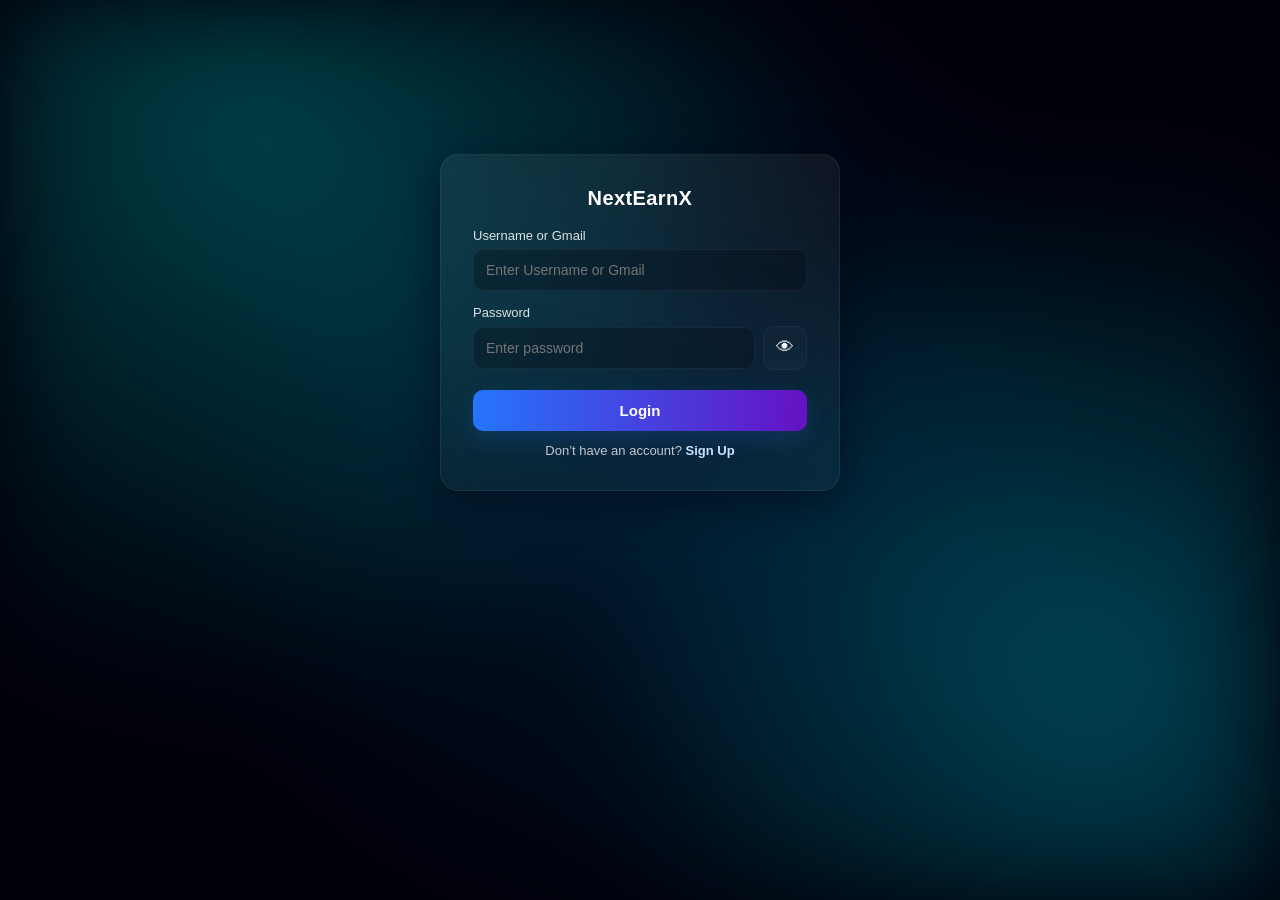
<file: panel/login.html>
<!DOCTYPE html>
<html lang="en">
<head>
  <meta charset="UTF-8">
  <meta name="viewport" content="width=device-width, initial-scale=1.0">
  <title>NextEarnX - Login</title>
  <link rel="stylesheet" href="css/login.css">
  <link rel="stylesheet" href="css/theme_base.css">
  <link rel="stylesheet" href="utility/font.css">
</head>
<body class="bdfont">
   <div class="bg-wrap">
    <div class="bg-image"></div>
    <div class="bg-gradient"></div>
    <div class="bg-blur"></div>
  </div>

  <main class="login-container">
    <h1>NextEarnX</h1>
    <form id="loginForm">
      <div class="form-group">
        <label for="userLogin">Username or Gmail</label>
        <input type="text" id="userLogin" placeholder="Enter Username or Gmail" required>
      </div>

      <div class="form-group">
        <label for="password">Password</label>
        <div class="password-box">
          <input type="password" id="password" placeholder="Enter password" required>
          <button type="button" id="togglePassword">👁</button>
        </div>
      </div>

      <button type="submit" class="btn">Login</button>
    </form>

    <div id="otpModal" class="otp-modal" style="display:none;">
      <div class="otp-card">
        <button id="closeOtpBtn" class="otp-close">✕</button>
        <h3>Enter OTP</h3>
        <p id="otpMessage">OTP sent to your email</p>

        <input type="text" id="otpInput" placeholder="6-digit OTP" maxlength="6" />

        <div class="otp-actions">
          <button id="verifyOtpBtn" type="button">Verify OTP</button>
          <button id="resendOtpBtn" type="button">Resend</button>
        </div>

        <div class="otp-meta">
          <small id="otpTimer">05:00</small>
          <button id="showOtpDev" type="button" class="dev-btn">Show OTP (dev)</button>
        </div>
      </div>
    </div>

    <p class="signup-text">Don’t have an account? <a href="signup.html">Sign Up</a></p>
  </main>

  
  <script src="js/script.js"></script>
</body>
</html>
</file>
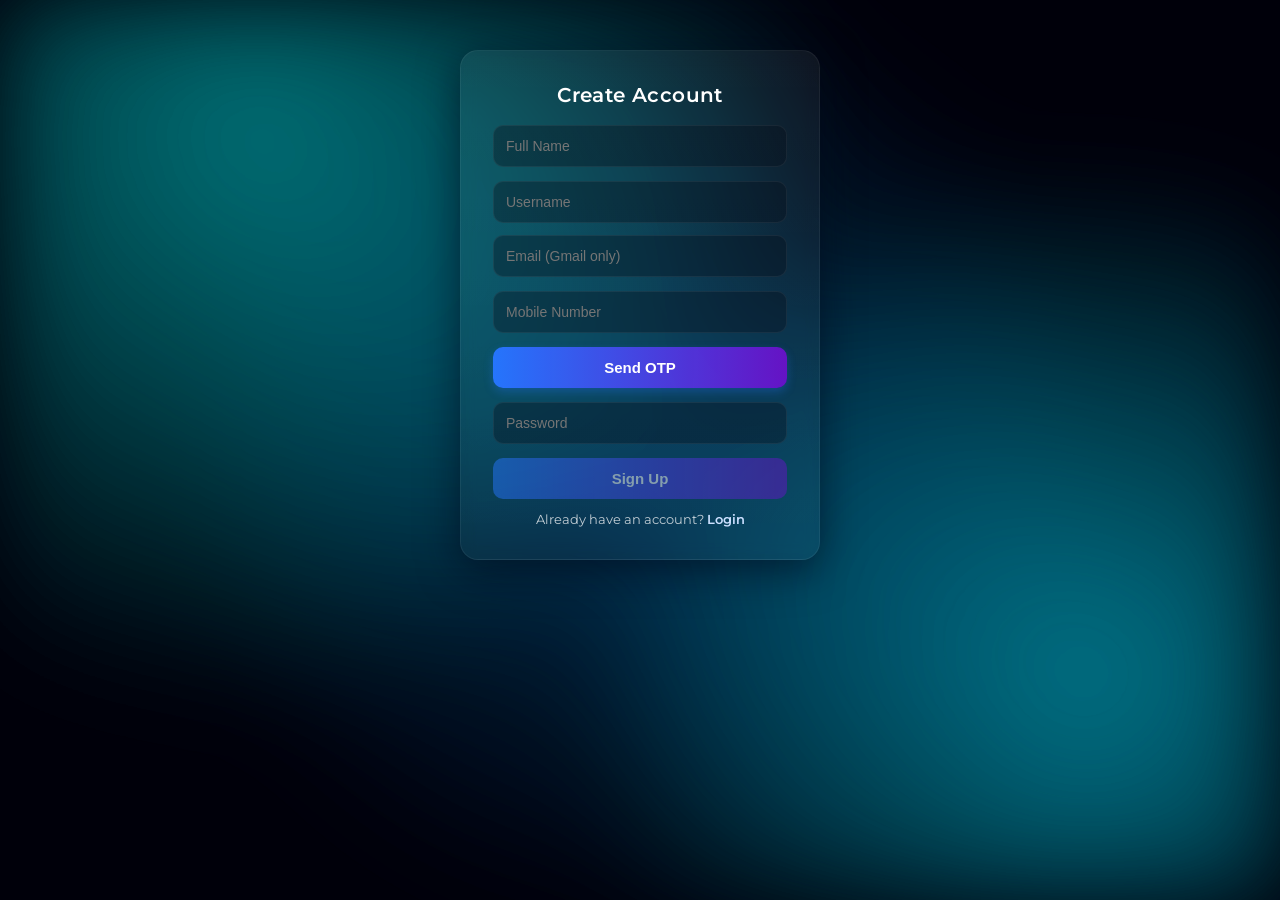
<file: panel/signup.html>
<!DOCTYPE html>
<html lang="en">
<head>
  <meta charset="UTF-8" />
  <meta name="viewport" content="width=device-width, initial-scale=1.0"/>
  <title>Sign Up | NextEarnX</title>
  <link rel="stylesheet" href="css/signup.css" />
  <link rel="stylesheet" href="css/theme_base.css" />
  <script defer src="js/signup.js"></script>
</head>
<body>
  <div class="background"></div>
  
  <div class="form-container">
    <h2>Create Account</h2>
    <form id="signupForm">
      
      <input type="text" id="fullname" placeholder="Full Name" required />
      
      <input type="text" id="username" placeholder="Username" required />
      <small id="usernameMsg"></small>
      
      <input type="email" id="email" placeholder="Email (Gmail only)" required pattern=".+@gmail\.com" />
      
      <input type="tel" id="mobile" placeholder="Mobile Number" required pattern="[0-9]{10}" />
      
      <div class="otp-controls">
          <button type="button" id="sendOtpBtn" class="otp-btn send-btn">Send OTP</button>
      </div>

      <div id="otpVerificationSection" style="display: none;">
          <input type="text" id="otpInput" placeholder="Enter OTP" maxlength="6" />
          <div class="otp-meta">
              <small id="otpTimer">05:00</small>
              <button type="button" id="resendOtpBtn" class="resend-btn">Resend</button>
          </div>
          <button type="button" id="verifyOtpBtn" class="otp-btn verify-btn">Verify OTP</button>
          <small id="otpStatusMessage"></small>
      </div>

      <input type="password" id="password" placeholder="Password" required />
      
      <button type="submit" id="signupFinalBtn" disabled>Sign Up</button>
      
      <p class="switch">Already have an account? <a href="login.html">Login</a></p>
    </form>
  </div>

  <script src="js/signup.js"></script>
</body>
</html>
</file>
<file: panel/css/login.css>
/* ---------- Login container (frosted card) ---------- */
.login-container {
    /* REMOVED fixed positioning and margin */
    position: relative;
    z-index: 2;  
    width: 400px;
    margin: auto;
    margin-top: 12%;
    padding: 32px;
    border-radius: 18px;
    box-shadow: 0 10px 40px rgba(2,6,23,0.6);
    background: linear-gradient(180deg, rgba(255,255,255,0.06), rgba(255,255,255,0.03));
    border: 1px solid rgba(255,255,255,0.06);
    backdrop-filter: blur(8px) saturate(1.05);
    -webkit-backdrop-filter: blur(8px) saturate(1.05);
    color: #e6eef8;
    text-align: center;
}
.login-container h1 {
  margin-bottom: 18px;
  font-size: 20px;
  font-weight: 600;
  color: #fff;
  letter-spacing: 0.4px;
}
.form-group { margin-bottom: 14px; text-align: left; }
label {
  display: block;
  margin-bottom: 6px;
  font-size: 13px;
  color: rgba(255,255,255,0.85);
}
input {
  width: 100%;
  padding: 12px 12px;
  border-radius: 10px;
  border: 1px solid rgba(255,255,255,0.06);
  background: rgba(8,12,25,0.35);
  color: #fff;
  font-size: 14px;
  outline: none;
  transition: box-shadow .18s ease, transform .12s ease;
}
input:focus {
  box-shadow: 0 6px 18px rgba(37,117,252,0.12);
  transform: translateY(-1px);
  border-color: rgba(37,117,252,0.6);
}
.password-box { display:flex; gap:8px; align-items:center; }
.password-box input { flex:1; }
#togglePassword {
  background: rgba(255,255,255,0.02);
  border: 1px solid rgba(255,255,255,0.04);
  border-radius: 10px;
  width: 44px;
  height: 44px;
  display:flex;
  align-items:center;
  justify-content:center;
  cursor:pointer;
  font-size: 18px;
  color: #fff;
}
.btn {
  margin-top: 6px;
  width: 100%;
  padding: 12px;
  border-radius: 10px;
  border: none;
  cursor: pointer;
  background: linear-gradient(90deg, rgba(37,117,252,1), rgba(106,17,203,0.95));
  color: white;
  font-weight: 600;
  font-size: 15px;
  box-shadow: 0 8px 22px rgba(37,117,252,0.18);
  transition: transform .14s ease, box-shadow .14s ease;
}
.btn:active { transform: translateY(1px) scale(.998); box-shadow: 0 6px 18px rgba(37,117,252,0.12); }
.signup-text { margin-top: 12px; font-size: 13px; color: rgba(255,255,255,0.75); }
.signup-text a { color: #cbe0ff; text-decoration: none; font-weight: 600; }

/* CRITICAL FIX: Ensure full width on small screens */
@media (max-width: 420px){
  .login-container { width: calc(100% - 36px); padding: 22px; border-radius: 14px; }
  .bg-image, .bg-gradient, .bg-blur { animation-duration: 26s; }
}

/* Performance hints */
.bg-image, .bg-gradient, .bg-blur { will-change: transform, opacity; transform: translateZ(0); }


/* ---------------------------------------------------- */
/* --- OTP MODAL STYLES (Neon Glass Card) --- */
/* ---------------------------------------------------- */

.otp-modal {
  position: fixed;
  inset: 0;
  z-index: 9999;
  /* CRITICAL FIX: Use flexbox for centering */
  display: flex;
  align-items: center; 
  justify-content: center; 
  background: rgba(3,6,16,0.8); /* Darker overlay */
  backdrop-filter: blur(4px);
}

.otp-card {
  width: 360px;
  max-width: calc(100% - 40px);
  padding: 30px 25px;
  border-radius: 18px;
  /* Frosted Glass Look */
  background: linear-gradient(180deg, rgba(255,255,255,0.1), rgba(255,255,255,0.05));
  border: 1px solid rgba(0, 224, 255, 0.4); /* Neon Cyan Border */
  backdrop-filter: blur(10px) saturate(1.2);
  box-shadow: 0 10px 40px rgba(0,0,0,0.8), 0 0 20px rgba(0, 224, 255, 0.4); /* Neon Glow */
  color: #fff;
  text-align: center;
  position: relative;
}

.otp-close {
  position: absolute;
  top: 10px; right: 12px;
  background: transparent; border: none; color: #00e0ff; font-size: 20px; cursor: pointer;
  transition: transform 0.1s;
}
.otp-close:hover {
    transform: rotate(90deg);
}

.otp-card h3 { 
    margin-bottom: 8px;
    color: #00e0ff; /* Neon Cyan Header */
    font-size: 1.5rem;
}
.otp-card p { 
    margin-bottom: 18px; 
    font-size: 14px; 
    color: rgba(255,255,255,0.8); 
}

.otp-card input {
  width: 100%; 
  padding: 14px; 
  border-radius: 10px; 
  margin-bottom: 20px;
  background: rgba(8,12,25,0.6); 
  border: 1px solid #00e0ff; /* Neon Input Border */
  color: #fff; 
  font-size: 18px;
  text-align: center;
}

.otp-actions { 
    display:flex; 
    gap:10px; 
    justify-content:center; 
    margin-bottom:12px; 
}

/* Verify OTP Button (Primary Action) */
.otp-actions #verifyOtpBtn {
    flex:1; 
    padding:12px 12px; 
    border-radius:10px; 
    cursor:pointer;
    background: linear-gradient(90deg, #00e0ff, #3775ff); /* Neon Blue Gradient */
    border: none;
    color: #1a1a2a;
    font-weight: 700;
    font-size: 1rem;
    transition: transform 0.1s;
}
.otp-actions #verifyOtpBtn:active { transform: scale(0.98); }


/* Resend OTP Button (Secondary Action) */
.otp-actions #resendOtpBtn {
    flex:1; 
    padding:12px 12px; 
    border-radius:10px; 
    cursor:pointer;
    background: rgba(255, 255, 255, 0.1);
    border: 1px solid rgba(255, 255, 255, 0.3);
    color: #fff;
    font-weight: 500;
}
.otp-actions #resendOtpBtn:hover { background: rgba(255, 255, 255, 0.2); }


.otp-meta { 
    display:flex; 
    justify-content:space-between; 
    align-items:center; 
    gap:10px; 
    margin-top:6px; 
}
#otpTimer {
    color: #ff0077; /* Neon Pink for Timer */
    font-weight: bold;
}
.dev-btn { 
    background: transparent; 
    border: 1px dashed rgba(255,255,255,0.15); 
    padding:6px 8px; 
    border-radius:8px; 
    font-size:12px; 
    color:#fff; 
    cursor:pointer; 
}
.dev-btn:hover { background: rgba(255,255,255,0.05); }
</file>
<file: panel/css/theme_base.css>
/* panel/css/theme_base.css - Centralized Theme for NextEarnX Panel */
 
@import url('https://fonts.googleapis.com/css2?family=Montserrat:ital,wght@0,100..900;1,100..900&display=swap'); 

/* --- ROOT STYLES (Applies to all pages) --- */
* { margin: 0; padding: 0; box-sizing: border-box; }
html {
    height: 100%; 
}

/* --- BASE BODY BACKGROUND --- */
body {
    /* CRITICAL CHANGE: Deep Black Background */
    background: #00000a; 
    position: relative;
    overflow-x: hidden;
    font-family: "Montserrat", sans-serif;
}

/* --- ANIMATED BACKGROUND LAYER (Aqua Blur Balls) --- */
body::before {
    content: '';
    position: fixed;
    top: 0; left: 0; right: 0; bottom: 0;
    z-index: -1;
    /* Aqua/Cyan Radial Gradients (Blur Balls) */
    background: 
        /* Large Aqua Ball (Top Left) */
        radial-gradient(circle at 20% 15%, rgba(0, 255, 255, 0.25), transparent 45%),
        /* Smaller Cyan Ball (Bottom Right) */
        radial-gradient(circle at 85% 75%, rgba(0, 224, 255, 0.30), transparent 40%),
        /* Medium Aqua Glow (Center) */
        radial-gradient(circle at 50% 50%, rgba(0, 160, 255, 0.15), transparent 60%);
    
    mix-blend-mode: screen;
    filter: blur(50px);
    animation: aquaFloat 25s infinite ease-in-out alternate;
}

/* Keyframes for Floating Blur */
@keyframes aquaFloat {
    0% { transform: translate(0, 0) scale(1.0); }
    50% { transform: translate(-5vw, 5vh) scale(1.05); }
    100% { transform: translate(0, 0) scale(1.0); }
}
</file>
<file: panel/utility/font.css>
.bdfont{
    font-family: "Alan Sans", sans-serif;
}
</file>
<file: panel/css/signup.css>
body {
  font-family: Inter, system-ui, -apple-system, "Segoe UI", Roboto, "Helvetica Neue", Arial;
  -webkit-font-smoothing: antialiased;
  -moz-osx-font-smoothing: grayscale;
  /* CRITICAL CHANGE: Deep Black Background */
  background: #00000a;
  display: flex;
  align-items: center; 
  justify-content: center; 
  padding: 50px 0;
}

/* --- Animated Background Layer (Aqua Blur Balls) - Replacing complex old styles --- */
.background {
  position: fixed;
  inset: 0;
  z-index: 0;
  pointer-events: none;
  overflow: hidden;
  /* This element now acts as the pseudo-element container */
  /* Remove old ::before, ::after, .bg-blur */
}

.background::before {
    content: '';
    position: fixed;
    top: 0; left: 0; right: 0; bottom: 0;
    z-index: 0;
    /* Aqua/Cyan Radial Gradients (Blur Balls) */
    background: 
        /* Large Aqua Ball (Top Left) */
        radial-gradient(circle at 20% 15%, rgba(0, 255, 255, 0.25), transparent 45%),
        /* Smaller Cyan Ball (Bottom Right) */
        radial-gradient(circle at 85% 75%, rgba(0, 224, 255, 0.30), transparent 40%),
        /* Medium Aqua Glow (Center) */
        radial-gradient(circle at 50% 50%, rgba(0, 160, 255, 0.15), transparent 60%);
    
    mix-blend-mode: screen;
    filter: blur(50px);
    animation: aquaFloat 25s infinite ease-in-out alternate;
    opacity: 1; /* Ensure full opacity */
}
/* Keyframes for Floating Blur - REPLACING old animation blocks */
 
/* -------------------------------------- */

/* ---------- Glass Card (Signup) ---------- */
.form-container, .login-container {
  position: relative;
  z-index: 2;
  width: 360px;
  /* CRITICAL FIX: Remove centering properties here, let body flexbox handle it */
  /* REMOVED: margin: auto; margin-top: 20%; transform: translateY(-50%); */
  
  padding: 32px;
  border-radius: 18px;
  box-shadow: 0 10px 40px rgba(2,6,23,0.6);
  background: linear-gradient(180deg, rgba(255,255,255,0.06), rgba(255,255,255,0.03));
  border: 1px solid rgba(255,255,255,0.06);
  backdrop-filter: blur(8px) saturate(1.05);
  -webkit-backdrop-filter: blur(8px) saturate(1.05);
  color: #e6eef8;
  text-align: center;
}

/* Header */
.form-container h2, .login-container h1 {
  margin-bottom: 18px;
  font-size: 20px;
  font-weight: 600;
  color: #fff;
  letter-spacing: 0.4px;
}

/* Form inputs */
input {
  width: 100%;
  padding: 12px 12px;
  border-radius: 10px;
  border: 1px solid rgba(255,255,255,0.06);
  background: rgba(8,12,25,0.35);
  color: #fff;
  font-size: 14px;
  outline: none;
  margin-bottom: 14px;
  transition: box-shadow .18s ease, transform .12s ease;
}
input:focus {
  box-shadow: 0 6px 18px rgba(37,117,252,0.12);
  transform: translateY(-1px);
  border-color: rgba(37,117,252,0.6);
}

/* Button */
button {
  width: 100%;
  padding: 12px;
  border-radius: 10px;
  border: none;
  cursor: pointer;
  background: linear-gradient(90deg, rgba(37,117,252,1), rgba(106,17,203,0.95));
  color: white;
  font-weight: 600;
  font-size: 15px;
  box-shadow: 0 8px 22px rgba(37,117,252,0.18);
  transition: transform .14s ease, box-shadow .14s ease;
}
button:active {
  transform: translateY(1px) scale(.998);
  box-shadow: 0 6px 18px rgba(37,117,252,0.12);
}

/* small messages */
small { display:block; font-size:12px; margin-top:-10px; margin-bottom:8px; }

/* Signup switch */
.switch { margin-top:12px; font-size:13px; color: rgba(255,255,255,0.75);}
.switch a { color:#cbe0ff; text-decoration:none; font-weight:600; }
.switch a:hover { text-decoration:underline; }

/* Mobile (CRITICAL FIX) */
@media (max-width:420px){
  .form-container, .login-container { 
      width:calc(100% - 36px); 
      padding:22px; 
      border-radius:14px; 
  }
}

/* --- OTP Verification Styles --- */
.otp-controls {
    display: flex;
    gap: 10px;
    margin-bottom: 14px;
}
.otp-btn {
    width: 100%;
    padding: 12px;
    border-radius: 10px;
    border: none;
    cursor: pointer;
    font-weight: 600;
    font-size: 15px;
    transition: background 0.14s ease;
}
.send-btn {
    background: linear-gradient(90deg, rgba(37,117,252,1), rgba(106,17,203,0.95));
    color: white;
    box-shadow: 0 4px 10px rgba(37,117,252,0.3);
}
#signupFinalBtn:disabled {
    opacity: 0.5;
    cursor: not-allowed;
    box-shadow: none;
}
#otpVerificationSection {
    margin-top: -10px; 
    margin-bottom: 10px;
    padding: 10px;
    border-radius: 10px;
    background: rgba(255,255,255,0.05); 
}
#otpInput {
    text-align: center;
    font-size: 1.2rem;
    padding: 10px;
    margin-bottom: 8px;
}
.otp-meta {
    display: flex;
    justify-content: space-between;
    align-items: center;
    margin-bottom: 10px;
}
.resend-btn {
    background: none;
    border: none;
    color: #cbe0ff;
    font-size: 13px;
    cursor: pointer;
    padding: 0;
}
.resend-btn:disabled {
    color: #777;
    cursor: not-allowed;
}
.verify-btn {
    background: #00e0ff;
    color: #1a1a2a;
    font-weight: 700;
}
#otpStatusMessage {
    display: block;
    margin-top: 5px;
    text-align: center;
    font-size: 12px;
}
</file>
